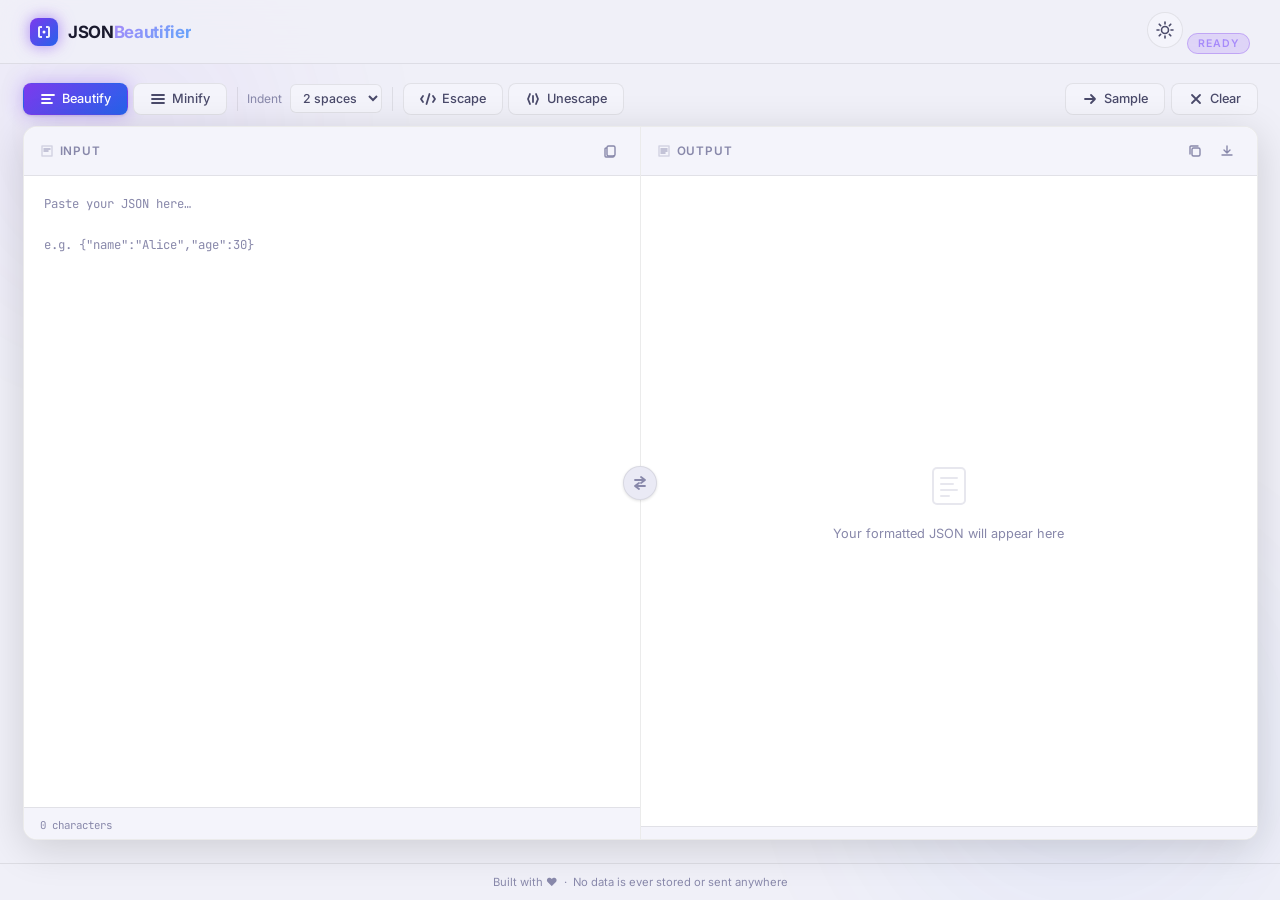
<file: index.html>
<!DOCTYPE html>
<html lang="en" data-theme="light">
<head>
  <meta charset="UTF-8" />
  <meta name="viewport" content="width=device-width, initial-scale=1.0" />
  <meta name="google-site-verification" content="CTKB_9txeXMrLSuYICR1B_pjmvU8wR2KuNNo4pZdVQM" />

  <!-- ═══════════════════════════════════════════
       PRIMARY META
  ═══════════════════════════════════════════ -->
  <title>JSON Beautifier — Format, Validate &amp; Highlight JSON Online</title>
  <meta name="description" content="Free online JSON Beautifier. Instantly format, validate, syntax-highlight, minify, escape and unescape JSON. No sign-up, no data storage — 100% client-side." />
  <meta name="keywords" content="json beautifier, json formatter, json validator, json highlighter, json minifier, json escape, json unescape, online json tool, pretty print json, format json online" />
  <meta name="author" content="JSON Beautifier" />
  <meta name="robots" content="index, follow, max-snippet:-1, max-image-preview:large, max-video-preview:-1" />

  <!-- ═══════════════════════════════════════════
       CANONICAL
       Replace bordia98 with your actual GitHub username
  ═══════════════════════════════════════════ -->
  <link rel="canonical" href="https://bordia98.github.io/JsonBeautifier/" />

  <!-- ═══════════════════════════════════════════
       OPEN GRAPH (Facebook, LinkedIn, Discord, Slack…)
  ═══════════════════════════════════════════ -->
  <meta property="og:type"        content="website" />
  <meta property="og:url"         content="https://bordia98.github.io/JsonBeautifier/" />
  <meta property="og:title"       content="JSON Beautifier — Format &amp; Validate JSON Online" />
  <meta property="og:description" content="Free online JSON Beautifier. Instantly format, validate, syntax-highlight, minify, escape and unescape JSON. 100% client-side — nothing is ever stored." />
  <meta property="og:image"       content="https://bordia98.github.io/JsonBeautifier/og-image.png" />
  <meta property="og:image:width"  content="1200" />
  <meta property="og:image:height" content="630" />
  <meta property="og:image:alt"   content="JSON Beautifier UI showing colourful syntax-highlighted JSON" />
  <meta property="og:locale"      content="en_US" />
  <meta property="og:site_name"   content="JSON Beautifier" />

  <!-- ═══════════════════════════════════════════
       TWITTER / X CARD
  ═══════════════════════════════════════════ -->
  <meta name="twitter:card"        content="summary_large_image" />
  <meta name="twitter:url"         content="https://bordia98.github.io/JsonBeautifier/" />
  <meta name="twitter:title"       content="JSON Beautifier — Format &amp; Validate JSON Online" />
  <meta name="twitter:description" content="Free, instant, client-side JSON formatter with syntax highlighting, minify, escape/unescape and more." />
  <meta name="twitter:image"       content="https://bordia98.github.io/JsonBeautifier/og-image.png" />
  <meta name="twitter:image:alt"   content="JSON Beautifier — colourful JSON output panel" />

  <!-- ═══════════════════════════════════════════
       PWA / BROWSER CHROME
  ═══════════════════════════════════════════ -->
  <meta name="theme-color" content="#7C3AED" />
  <meta name="application-name" content="JSON Beautifier" />
  <meta name="apple-mobile-web-app-capable" content="yes" />
  <meta name="apple-mobile-web-app-status-bar-style" content="black-translucent" />
  <meta name="apple-mobile-web-app-title" content="JSON Beautifier" />

  <!-- ═══════════════════════════════════════════
       JSON-LD STRUCTURED DATA (Schema.org WebApplication)
  ═══════════════════════════════════════════ -->
  <script type="application/ld+json">
  {
    "@context": "https://schema.org",
    "@type": "WebApplication",
    "name": "JSON Beautifier",
    "url": "https://bordia98.github.io/JsonBeautifier/",
    "description": "Free online JSON Beautifier. Instantly format, validate, syntax-highlight, minify, escape and unescape JSON. 100% client-side — no data is ever stored.",
    "applicationCategory": "DeveloperApplication",
    "operatingSystem": "Any",
    "browserRequirements": "Requires JavaScript",
    "offers": {
      "@type": "Offer",
      "price": "0",
      "priceCurrency": "USD"
    },
    "featureList": [
      "JSON formatting and pretty-printing",
      "JSON validation with error messages",
      "Syntax highlighting",
      "JSON minification",
      "String escape and unescape",
      "Copy to clipboard",
      "Download as .json file",
      "Drag and drop file support",
      "Light and dark theme",
      "100% client-side — no data stored"
    ],
    "screenshot": "https://bordia98.github.io/JsonBeautifier/og-image.png",
    "softwareVersion": "1.0.0",
    "datePublished": "2026-09-10",
    "inLanguage": "en"
  }
  </script>

  <!-- ═══════════════════════════════════════════
       FONTS &amp; STYLES
  ═══════════════════════════════════════════ -->
  <link rel="preconnect" href="https://fonts.googleapis.com" />
  <link rel="preconnect" href="https://fonts.gstatic.com" crossorigin />
  <link href="https://fonts.googleapis.com/css2?family=Inter:wght@300;400;500;600;700&amp;family=JetBrains+Mono:wght@400;500&amp;display=swap" rel="stylesheet" />
  <link rel="preload" href="style.css" as="style" />
  <link rel="stylesheet" href="style.css" />
  <link rel="preload" href="app.js" as="script" />
</head>
<body>

  <!-- Ambient background blobs -->
  <div class="bg-blob bg-blob--1" aria-hidden="true"></div>
  <div class="bg-blob bg-blob--2" aria-hidden="true"></div>
  <div class="bg-blob bg-blob--3" aria-hidden="true"></div>

  <header class="header">
    <div class="header__inner">
      <div class="logo">
        <span class="logo__icon" aria-hidden="true">
          <svg width="28" height="28" viewBox="0 0 28 28" fill="none" xmlns="http://www.w3.org/2000/svg">
            <rect width="28" height="28" rx="8" fill="url(#logoGrad)"/>
            <path d="M8 10C8 8.9 8.9 8 10 8h2v2h-2v8h2v2h-2C8.9 20 8 19.1 8 18v-8zM20 10C20 8.9 19.1 8 18 8h-2v2h2v8h-2v2h2C19.1 20 20 19.1 20 18v-8z" fill="white" opacity="0.9"/>
            <circle cx="14" cy="14" r="1.5" fill="white"/>
            <defs>
              <linearGradient id="logoGrad" x1="0" y1="0" x2="28" y2="28" gradientUnits="userSpaceOnUse">
                <stop stop-color="#7C3AED"/>
                <stop offset="1" stop-color="#2563EB"/>
              </linearGradient>
            </defs>
          </svg>
        </span>
        <span class="logo__text">JSON<span class="logo__accent">Beautifier</span></span>
      </div>
      <div class="header__badges">
        <button class="theme-toggle" id="btn-theme" title="Toggle light / dark theme" aria-label="Toggle theme">
          <!-- Moon icon (shown in dark mode) -->
          <svg class="theme-toggle__icon theme-toggle__moon" width="18" height="18" viewBox="0 0 18 18" fill="none">
            <path d="M15.5 10.5A6.5 6.5 0 017 2a6.5 6.5 0 000 13 6.5 6.5 0 008.5-4.5z" stroke="currentColor" stroke-width="1.6" stroke-linejoin="round"/>
          </svg>
          <!-- Sun icon (shown in light mode) -->
          <svg class="theme-toggle__icon theme-toggle__sun" width="18" height="18" viewBox="0 0 18 18" fill="none">
            <circle cx="9" cy="9" r="3.5" stroke="currentColor" stroke-width="1.6"/>
            <path d="M9 1v2M9 15v2M1 9h2M15 9h2M3.22 3.22l1.42 1.42M13.36 13.36l1.42 1.42M3.22 14.78l1.42-1.42M13.36 4.64l1.42-1.42" stroke="currentColor" stroke-width="1.6" stroke-linecap="round"/>
          </svg>
        </button>
        <span class="badge" id="status-badge">Ready</span>
      </div>
    </div>
  </header>

  <main class="main">

    <!-- Toolbar -->
    <div class="toolbar" role="toolbar" aria-label="JSON tools">
      <div class="toolbar__left">
        <button class="btn btn--primary" id="btn-beautify" title="Beautify JSON (Ctrl+Enter)">
          <svg class="btn__icon" width="16" height="16" viewBox="0 0 16 16" fill="none">
            <path d="M2 4h12M2 8h8M2 12h10" stroke="currentColor" stroke-width="1.8" stroke-linecap="round"/>
          </svg>
          Beautify
        </button>
        <button class="btn btn--ghost" id="btn-minify" title="Minify JSON">
          <svg class="btn__icon" width="16" height="16" viewBox="0 0 16 16" fill="none">
            <path d="M2 4h12M2 8h12M2 12h12" stroke="currentColor" stroke-width="1.8" stroke-linecap="round"/>
          </svg>
          Minify
        </button>
        <div class="separator" aria-hidden="true"></div>
        <label class="indent-control" for="indent-select">
          <span class="indent-control__label">Indent</span>
          <select class="select" id="indent-select" aria-label="Indentation size">
            <option value="2">2 spaces</option>
            <option value="4">4 spaces</option>
            <option value="tab">Tab</option>
          </select>
        </label>
        <div class="separator" aria-hidden="true"></div>
        <button class="btn btn--ghost" id="btn-escape" title="Escape — wrap text as a JSON string literal">
          <svg class="btn__icon" width="16" height="16" viewBox="0 0 16 16" fill="none">
            <path d="M3 5l-2 3 2 3M13 5l2 3-2 3" stroke="currentColor" stroke-width="1.8" stroke-linecap="round" stroke-linejoin="round"/>
            <path d="M9.5 3l-3 10" stroke="currentColor" stroke-width="1.8" stroke-linecap="round"/>
          </svg>
          Escape
        </button>
        <button class="btn btn--ghost" id="btn-unescape" title="Unescape — decode a JSON string literal">
          <svg class="btn__icon" width="16" height="16" viewBox="0 0 16 16" fill="none">
            <path d="M5 3l-2 5 2 5M11 3l2 5-2 5" stroke="currentColor" stroke-width="1.8" stroke-linecap="round" stroke-linejoin="round"/>
            <path d="M8 5v6" stroke="currentColor" stroke-width="1.8" stroke-linecap="round"/>
          </svg>
          Unescape
        </button>
      </div>
      <div class="toolbar__right">
        <button class="btn btn--ghost" id="btn-sample" title="Load sample JSON">
          <svg class="btn__icon" width="16" height="16" viewBox="0 0 16 16" fill="none">
            <path d="M3 8h10M9 4l4 4-4 4" stroke="currentColor" stroke-width="1.8" stroke-linecap="round" stroke-linejoin="round"/>
          </svg>
          Sample
        </button>
        <button class="btn btn--ghost" id="btn-clear" title="Clear input">
          <svg class="btn__icon" width="16" height="16" viewBox="0 0 16 16" fill="none">
            <path d="M4 4l8 8M12 4l-8 8" stroke="currentColor" stroke-width="1.8" stroke-linecap="round"/>
          </svg>
          Clear
        </button>
      </div>
    </div>

    <!-- Editor area -->
    <div class="editor-grid">

      <!-- Input Panel -->
      <div class="panel" id="input-panel">
        <div class="panel__header">
          <span class="panel__title">
            <svg class="panel__title-icon" width="14" height="14" viewBox="0 0 14 14" fill="none">
              <path d="M2 2h10v10H2z" stroke="currentColor" stroke-width="1.5" stroke-linejoin="round" opacity="0.5"/>
              <path d="M4 5h6M4 7h4" stroke="currentColor" stroke-width="1.5" stroke-linecap="round"/>
            </svg>
            Input
          </span>
          <div class="panel__actions">
            <button class="icon-btn" id="btn-paste" title="Paste from clipboard" aria-label="Paste from clipboard">
              <svg width="14" height="14" viewBox="0 0 14 14" fill="none">
                <rect x="4" y="2" width="8" height="10" rx="1.5" stroke="currentColor" stroke-width="1.4"/>
                <path d="M4 4H3a1 1 0 00-1 1v7a1 1 0 001 1h7a1 1 0 001-1v-1" stroke="currentColor" stroke-width="1.4"/>
              </svg>
            </button>
          </div>
        </div>
        <div class="panel__body">
          <textarea
            class="editor"
            id="json-input"
            placeholder='Paste your JSON here…&#10;&#10;e.g. {"name":"Alice","age":30}'
            spellcheck="false"
            autocomplete="off"
            aria-label="JSON input"
          ></textarea>
        </div>
        <div class="panel__footer">
          <span class="meta" id="input-meta">0 characters</span>
        </div>
      </div>

      <!-- Divider / swap -->
      <div class="editor-divider" aria-hidden="true">
        <button class="swap-btn" id="btn-swap" title="Swap panels" aria-label="Swap input and output">
          <svg width="18" height="18" viewBox="0 0 18 18" fill="none">
            <path d="M4 6h10M10 3l4 3-4 3" stroke="currentColor" stroke-width="1.8" stroke-linecap="round" stroke-linejoin="round"/>
            <path d="M14 12H4M8 9l-4 3 4 3" stroke="currentColor" stroke-width="1.8" stroke-linecap="round" stroke-linejoin="round"/>
          </svg>
        </button>
      </div>

      <!-- Output Panel -->
      <div class="panel" id="output-panel">
        <div class="panel__header">
          <span class="panel__title">
            <svg class="panel__title-icon" width="14" height="14" viewBox="0 0 14 14" fill="none">
              <path d="M2 2h10v10H2z" stroke="currentColor" stroke-width="1.5" stroke-linejoin="round" opacity="0.5"/>
              <path d="M4 5h6M4 7h6M4 9h4" stroke="currentColor" stroke-width="1.5" stroke-linecap="round"/>
            </svg>
            Output
          </span>
          <div class="panel__actions">
            <button class="icon-btn" id="btn-copy" title="Copy to clipboard" aria-label="Copy output">
              <svg width="14" height="14" viewBox="0 0 14 14" fill="none">
                <rect x="4" y="4" width="8" height="8" rx="1.5" stroke="currentColor" stroke-width="1.4"/>
                <path d="M2 10V3a1 1 0 011-1h7" stroke="currentColor" stroke-width="1.4" stroke-linecap="round"/>
              </svg>
            </button>
            <button class="icon-btn" id="btn-download" title="Download as JSON file" aria-label="Download JSON">
              <svg width="14" height="14" viewBox="0 0 14 14" fill="none">
                <path d="M7 2v7M4 6l3 3 3-3" stroke="currentColor" stroke-width="1.4" stroke-linecap="round" stroke-linejoin="round"/>
                <path d="M2 11h10" stroke="currentColor" stroke-width="1.4" stroke-linecap="round"/>
              </svg>
            </button>
          </div>
        </div>
        <div class="panel__body">
          <div class="output-placeholder" id="output-placeholder">
            <svg width="48" height="48" viewBox="0 0 48 48" fill="none" opacity="0.2">
              <rect x="8" y="6" width="32" height="36" rx="4" stroke="currentColor" stroke-width="2"/>
              <path d="M16 16h16M16 22h12M16 28h16M16 34h8" stroke="currentColor" stroke-width="2" stroke-linecap="round"/>
            </svg>
            <p>Your formatted JSON will appear here</p>
          </div>
          <pre class="output" id="json-output" aria-label="Formatted JSON output" aria-live="polite"></pre>
        </div>
        <div class="panel__footer">
          <span class="meta" id="output-meta"></span>
        </div>
      </div>

    </div>

    <!-- Error bar -->
    <div class="error-bar" id="error-bar" role="alert" aria-live="assertive" hidden>
      <svg class="error-bar__icon" width="16" height="16" viewBox="0 0 16 16" fill="none">
        <circle cx="8" cy="8" r="6.5" stroke="currentColor" stroke-width="1.5"/>
        <path d="M8 5v4M8 11v.5" stroke="currentColor" stroke-width="1.8" stroke-linecap="round"/>
      </svg>
      <span class="error-bar__text" id="error-text"></span>
    </div>

    <!-- Stats row -->
    <div class="stats-row" id="stats-row" hidden>
      <div class="stat-card" id="stat-keys">
        <span class="stat-card__value" id="stat-keys-value">—</span>
        <span class="stat-card__label">Keys</span>
      </div>
      <div class="stat-card" id="stat-depth">
        <span class="stat-card__value" id="stat-depth-value">—</span>
        <span class="stat-card__label">Max Depth</span>
      </div>
      <div class="stat-card" id="stat-size">
        <span class="stat-card__value" id="stat-size-value">—</span>
        <span class="stat-card__label">Size</span>
      </div>
      <div class="stat-card" id="stat-type">
        <span class="stat-card__value" id="stat-type-value">—</span>
        <span class="stat-card__label">Root Type</span>
      </div>
    </div>

  </main>

  <footer class="footer">
    <p>Built with ❤️ &nbsp;·&nbsp; No data is ever stored or sent anywhere</p>
  </footer>

  <!-- Toast notification -->
  <div class="toast" id="toast" role="status" aria-live="polite"></div>

  <script src="app.js"></script>
</body>
</html>
</file>
<file: style.css>
/* =============================================
   JSON Beautifier — style.css
   ============================================= */

/* ---------- CSS Custom Properties ---------- */
:root {
  --clr-bg:         #0a0a12;
  --clr-surface:    #10101e;
  --clr-surface-2:  #15152a;
  --clr-surface-3:  #1c1c34;
  --clr-border:     rgba(255,255,255,0.07);
  --clr-border-hover: rgba(255,255,255,0.14);

  --clr-purple:     #7C3AED;
  --clr-purple-lt:  #a78bfa;
  --clr-blue:       #2563EB;
  --clr-blue-lt:    #60a5fa;

  --clr-text:       #e2e2f0;
  --clr-text-2:     #9090b0;
  --clr-text-3:     #55556f;

  --clr-error:      #f87171;
  --clr-error-bg:   rgba(248,113,113,0.1);
  --clr-success:    #34d399;

  /* Syntax highlighting */
  --syn-key:        #a78bfa;
  --syn-string:     #34d399;
  --syn-number:     #fb923c;
  --syn-bool:       #60a5fa;
  --syn-null:       #f87171;
  --syn-punct:      rgba(255,255,255,0.35);

  --radius:         14px;
  --radius-sm:      8px;
  --shadow-sm:      0 1px 3px rgba(0,0,0,0.4);
  --shadow-md:      0 4px 20px rgba(0,0,0,0.5);
  --shadow-lg:      0 8px 40px rgba(0,0,0,0.6);

  --font-ui:        'Inter', system-ui, sans-serif;
  --font-mono:      'JetBrains Mono', 'Fira Code', monospace;

  --transition:     0.2s cubic-bezier(0.4, 0, 0.2, 1);
}

/* ---------- Light Theme ---------- */
[data-theme="light"] {
  --clr-bg:         #f0f0f8;
  --clr-surface:    #ffffff;
  --clr-surface-2:  #f4f4fb;
  --clr-surface-3:  #eaeaf5;
  --clr-border:     rgba(0,0,0,0.08);
  --clr-border-hover: rgba(0,0,0,0.16);

  --clr-text:       #1a1a2e;
  --clr-text-2:     #4a4a6a;
  --clr-text-3:     #8888aa;

  --clr-error-bg:   rgba(220,38,38,0.08);

  /* Syntax highlighting — slightly richer for light bg */
  --syn-key:        #6d28d9;
  --syn-string:     #059669;
  --syn-number:     #c2410c;
  --syn-bool:       #1d4ed8;
  --syn-null:       #dc2626;
  --syn-punct:      rgba(0,0,0,0.3);

  --shadow-sm:      0 1px 3px rgba(0,0,0,0.12);
  --shadow-md:      0 4px 20px rgba(0,0,0,0.12);
  --shadow-lg:      0 8px 40px rgba(0,0,0,0.15);
  --clr-header-bg:  rgba(240,240,248,0.85);
}

/* ---------- Reset & Base ---------- */
*, *::before, *::after { box-sizing: border-box; margin: 0; padding: 0; }

html { font-size: 15px; scroll-behavior: smooth; }

body {
  font-family: var(--font-ui);
  background-color: var(--clr-bg);
  color: var(--clr-text);
  min-height: 100vh;
  overflow-x: hidden;
  display: flex;
  flex-direction: column;
}

/* ---------- Ambient Blobs ---------- */
.bg-blob {
  position: fixed;
  border-radius: 50%;
  filter: blur(80px);
  opacity: 0.12;
  pointer-events: none;
  animation: blobPulse 8s ease-in-out infinite alternate;
  z-index: 0;
  transition: opacity 0.4s ease;
}

[data-theme="light"] .bg-blob { opacity: 0.07; }

.bg-blob--1 {
  width: 500px; height: 500px;
  background: radial-gradient(circle, #7C3AED, transparent 70%);
  top: -120px; left: -120px;
  animation-delay: 0s;
}

.bg-blob--2 {
  width: 600px; height: 600px;
  background: radial-gradient(circle, #2563EB, transparent 70%);
  bottom: -150px; right: -100px;
  animation-delay: -3s;
}

.bg-blob--3 {
  width: 350px; height: 350px;
  background: radial-gradient(circle, #0ea5e9, transparent 70%);
  top: 40%; left: 50%;
  transform: translateX(-50%);
  animation-delay: -6s;
}

@keyframes blobPulse {
  from { transform: scale(1) translate(0, 0); }
  to   { transform: scale(1.15) translate(30px, 20px); }
}

/* ---------- Header ---------- */
.header {
  position: relative;
  z-index: 10;
  padding: 0 2rem;
  height: 64px;
  display: flex;
  align-items: center;
  border-bottom: 1px solid var(--clr-border);
  background: var(--clr-header-bg, rgba(10,10,18,0.7));
  backdrop-filter: blur(20px);
  -webkit-backdrop-filter: blur(20px);
}

.header__inner {
  width: 100%;
  max-width: 1280px;
  margin: 0 auto;
  display: flex;
  align-items: center;
  justify-content: space-between;
}

.logo {
  display: flex;
  align-items: center;
  gap: 10px;
  user-select: none;
}

.logo__icon {
  display: flex;
  align-items: center;
  filter: drop-shadow(0 0 8px rgba(124,58,237,0.6));
}

.logo__text {
  font-size: 1.125rem;
  font-weight: 700;
  letter-spacing: -0.02em;
  color: var(--clr-text);
}

.logo__accent {
  background: linear-gradient(135deg, #a78bfa, #60a5fa);
  -webkit-background-clip: text;
  -webkit-text-fill-color: transparent;
  background-clip: text;
}

.badge {
  font-size: 0.7rem;
  font-weight: 600;
  text-transform: uppercase;
  letter-spacing: 0.1em;
  padding: 3px 10px;
  border-radius: 99px;
  background: rgba(124,58,237,0.15);
  border: 1px solid rgba(124,58,237,0.3);
  color: var(--clr-purple-lt);
  transition: var(--transition);
}

.badge--success {
  background: rgba(52,211,153,0.12);
  border-color: rgba(52,211,153,0.3);
  color: var(--clr-success);
}

.badge--error {
  background: var(--clr-error-bg);
  border-color: rgba(248,113,113,0.3);
  color: var(--clr-error);
}

/* ---------- Theme Toggle Button ---------- */
.theme-toggle {
  display: inline-flex;
  align-items: center;
  justify-content: center;
  width: 36px;
  height: 36px;
  border-radius: 50%;
  border: 1px solid var(--clr-border);
  background: var(--clr-surface-2);
  color: var(--clr-text-2);
  cursor: pointer;
  transition: var(--transition);
  position: relative;
  overflow: hidden;
  flex-shrink: 0;
}

.theme-toggle:hover {
  border-color: var(--clr-purple);
  background: var(--clr-surface-3);
  color: var(--clr-purple-lt);
  box-shadow: 0 0 12px rgba(124,58,237,0.3);
  transform: rotate(20deg);
}

.theme-toggle__icon {
  position: absolute;
  transition: opacity 0.25s ease, transform 0.3s ease;
}

/* Dark mode → show moon, hide sun */
.theme-toggle__moon { opacity: 1; transform: scale(1); }
.theme-toggle__sun  { opacity: 0; transform: scale(0.6) rotate(-30deg); }

/* Light mode → show sun, hide moon */
[data-theme="light"] .theme-toggle__moon { opacity: 0; transform: scale(0.6) rotate(30deg); }
[data-theme="light"] .theme-toggle__sun  { opacity: 1; transform: scale(1) rotate(0deg); }

/* ---------- Main ---------- */
.main {
  position: relative;
  z-index: 5;
  flex: 1;
  max-width: 1400px;
  width: 100%;
  margin: 0 auto;
  padding: 1.25rem 1.5rem 1.5rem;
  display: flex;
  flex-direction: column;
  gap: 0.75rem;
  /* Ensure main fills the body flex column */
  min-height: 0;
}

/* ---------- Toolbar ---------- */
.toolbar {
  display: flex;
  align-items: center;
  justify-content: space-between;
  gap: 0.5rem;
  flex-shrink: 0;
}

.toolbar__left,
.toolbar__right {
  display: flex;
  align-items: center;
  gap: 0.375rem;
  flex-shrink: 0;
}

.separator {
  width: 1px;
  height: 24px;
  background: var(--clr-border);
  margin: 0 4px;
}

/* ---------- Buttons ---------- */
.btn {
  display: inline-flex;
  align-items: center;
  gap: 6px;
  font-family: var(--font-ui);
  font-size: 0.85rem;
  font-weight: 500;
  padding: 7px 16px;
  border-radius: var(--radius-sm);
  border: 1px solid transparent;
  cursor: pointer;
  transition: var(--transition);
  white-space: nowrap;
  user-select: none;
}

.btn__icon { flex-shrink: 0; }

.btn--primary {
  background: linear-gradient(135deg, #7C3AED, #2563EB);
  color: #fff;
  box-shadow: 0 0 20px rgba(124,58,237,0.35), var(--shadow-sm);
}

.btn--primary:hover {
  box-shadow: 0 0 30px rgba(124,58,237,0.55), var(--shadow-md);
  transform: translateY(-1px);
}

.btn--primary:active { transform: translateY(0); }

.btn--ghost {
  background: var(--clr-surface-2);
  border-color: var(--clr-border);
  color: var(--clr-text-2);
}

.btn--ghost:hover {
  background: var(--clr-surface-3);
  border-color: var(--clr-border-hover);
  color: var(--clr-text);
  transform: translateY(-1px);
}

.btn--ghost:active { transform: translateY(0); }

.icon-btn {
  display: inline-flex;
  align-items: center;
  justify-content: center;
  width: 28px;
  height: 28px;
  border-radius: 6px;
  border: none;
  background: transparent;
  color: var(--clr-text-3);
  cursor: pointer;
  transition: var(--transition);
  flex-shrink: 0;
}

.icon-btn:hover {
  background: var(--clr-surface-3);
  color: var(--clr-text);
}

/* ---------- Select / Indent control ---------- */
.indent-control {
  display: flex;
  align-items: center;
  gap: 8px;
}

.indent-control__label {
  font-size: 0.8rem;
  color: var(--clr-text-3);
  white-space: nowrap;
}

.select {
  font-family: var(--font-ui);
  font-size: 0.82rem;
  font-weight: 500;
  color: var(--clr-text-2);
  background: var(--clr-surface-2);
  border: 1px solid var(--clr-border);
  border-radius: 6px;
  padding: 5px 8px;
  cursor: pointer;
  transition: var(--transition);
  outline: none;
}

.select:hover, .select:focus {
  border-color: var(--clr-border-hover);
  color: var(--clr-text);
}

/* ---------- Editor Grid ---------- */
.editor-grid {
  display: grid;
  grid-template-columns: 1fr auto 1fr;
  gap: 0;
  flex: 1;
  min-height: 0;
  border-radius: var(--radius);
  overflow: hidden;
  box-shadow: var(--shadow-lg);
  border: 1px solid var(--clr-border);
  background: var(--clr-surface);
}

/* ---------- Panel ---------- */
.panel {
  display: flex;
  flex-direction: column;
  min-width: 0;
}

.panel__header {
  display: flex;
  align-items: center;
  justify-content: space-between;
  padding: 10px 16px;
  border-bottom: 1px solid var(--clr-border);
  background: var(--clr-surface-2);
  flex-shrink: 0;
}

.panel__title {
  display: flex;
  align-items: center;
  gap: 6px;
  font-size: 0.78rem;
  font-weight: 600;
  text-transform: uppercase;
  letter-spacing: 0.08em;
  color: var(--clr-text-3);
}

.panel__title-icon { opacity: 0.6; }

.panel__actions {
  display: flex;
  align-items: center;
  gap: 4px;
}

.panel__body {
  flex: 1;
  position: relative;
  overflow: hidden;
}

.panel__footer {
  padding: 6px 16px;
  border-top: 1px solid var(--clr-border);
  background: var(--clr-surface-2);
  flex-shrink: 0;
}

.meta {
  font-size: 0.72rem;
  color: var(--clr-text-3);
  font-family: var(--font-mono);
}

/* ---------- Textarea / Editor ---------- */
.editor {
  width: 100%;
  height: 100%;
  resize: none;
  background: transparent;
  border: none;
  outline: none;
  font-family: var(--font-mono);
  font-size: 0.82rem;
  line-height: 1.65;
  color: var(--clr-text);
  padding: 18px 20px;
  caret-color: var(--clr-purple-lt);
  tab-size: 2;
}

.editor::placeholder {
  color: var(--clr-text-3);
}

.editor:focus {
  background: rgba(124,58,237,0.03);
}

/* ---------- Output placeholder ---------- */
.output-placeholder {
  position: absolute;
  inset: 0;
  display: flex;
  flex-direction: column;
  align-items: center;
  justify-content: center;
  gap: 16px;
  color: var(--clr-text-3);
  font-size: 0.85rem;
  pointer-events: none;
  transition: opacity var(--transition);
}

.output-placeholder.hidden { opacity: 0; }

/* ---------- Pre / Output ---------- */
.output {
  display: none;
  width: 100%;
  height: 100%;
  overflow: auto;
  font-family: var(--font-mono);
  font-size: 0.82rem;
  line-height: 1.65;
  padding: 18px 20px;
  white-space: pre;
  word-break: break-all;
}

.output.visible { display: block; }

/* Scrollbar */
.output::-webkit-scrollbar,
.editor::-webkit-scrollbar { width: 6px; height: 6px; }
.output::-webkit-scrollbar-track,
.editor::-webkit-scrollbar-track { background: transparent; }
.output::-webkit-scrollbar-thumb,
.editor::-webkit-scrollbar-thumb {
  background: rgba(120,120,160,0.25);
  border-radius: 3px;
}
.output::-webkit-scrollbar-thumb:hover,
.editor::-webkit-scrollbar-thumb:hover {
  background: rgba(120,120,160,0.45);
}

/* ---------- Syntax highlighting ---------- */
.tok-key    { color: var(--syn-key); }
.tok-string { color: var(--syn-string); }
.tok-number { color: var(--syn-number); }
.tok-bool   { color: var(--syn-bool); }
.tok-null   { color: var(--syn-null); }
.tok-punct  { color: var(--syn-punct); }

/* ---------- Editor Divider ---------- */
.editor-divider {
  display: flex;
  align-items: center;
  justify-content: center;
  width: 1px;
  background: var(--clr-border);
  position: relative;
  z-index: 2;
}

.swap-btn {
  position: absolute;
  width: 34px;
  height: 34px;
  border-radius: 50%;
  background: var(--clr-surface-3);
  border: 1px solid var(--clr-border);
  color: var(--clr-text-3);
  display: flex;
  align-items: center;
  justify-content: center;
  cursor: pointer;
  transition: var(--transition);
  z-index: 3;
  box-shadow: var(--shadow-sm);
}

.swap-btn:hover {
  background: var(--clr-surface-3);
  border-color: var(--clr-purple);
  color: var(--clr-purple-lt);
  box-shadow: 0 0 12px rgba(124,58,237,0.3);
  transform: rotate(180deg);
}

/* ---------- Error bar ---------- */
.error-bar {
  display: flex;
  align-items: center;
  gap: 10px;
  padding: 12px 18px;
  background: var(--clr-error-bg);
  border: 1px solid rgba(248,113,113,0.25);
  border-radius: var(--radius-sm);
  color: var(--clr-error);
  font-size: 0.85rem;
  animation: slideDown 0.2s ease;
}

.error-bar[hidden] { display: none; }

.error-bar__icon { flex-shrink: 0; }

@keyframes slideDown {
  from { opacity: 0; transform: translateY(-8px); }
  to   { opacity: 1; transform: translateY(0); }
}

/* ---------- Stats row ---------- */
.stats-row {
  display: flex;
  gap: 0.75rem;
  flex-wrap: wrap;
  animation: fadeIn 0.3s ease;
}

.stats-row[hidden] { display: none; }

@keyframes fadeIn {
  from { opacity: 0; transform: translateY(6px); }
  to   { opacity: 1; transform: translateY(0); }
}

.stat-card {
  flex: 1;
  min-width: 100px;
  background: var(--clr-surface);
  border: 1px solid var(--clr-border);
  border-radius: var(--radius-sm);
  padding: 12px 18px;
  display: flex;
  flex-direction: column;
  gap: 4px;
  transition: var(--transition);
}

.stat-card:hover {
  border-color: var(--clr-border-hover);
  background: var(--clr-surface-2);
}

.stat-card__value {
  font-size: 1.25rem;
  font-weight: 700;
  font-family: var(--font-mono);
  background: linear-gradient(135deg, #a78bfa, #60a5fa);
  -webkit-background-clip: text;
  -webkit-text-fill-color: transparent;
  background-clip: text;
}

.stat-card__label {
  font-size: 0.72rem;
  font-weight: 500;
  text-transform: uppercase;
  letter-spacing: 0.08em;
  color: var(--clr-text-3);
}

/* ---------- Toast ---------- */
.toast {
  position: fixed;
  bottom: 2rem;
  left: 50%;
  transform: translateX(-50%) translateY(20px);
  background: var(--clr-surface-3);
  border: 1px solid var(--clr-border);
  color: var(--clr-text);
  padding: 10px 22px;
  border-radius: 99px;
  font-size: 0.85rem;
  font-weight: 500;
  opacity: 0;
  pointer-events: none;
  transition: all 0.25s cubic-bezier(0.4, 0, 0.2, 1);
  z-index: 1000;
  box-shadow: var(--shadow-md);
  white-space: nowrap;
}

.toast.visible {
  opacity: 1;
  transform: translateX(-50%) translateY(0);
}

/* ---------- Footer ---------- */
.footer {
  position: relative;
  z-index: 5;
  text-align: center;
  padding: 0.75rem 2rem;
  font-size: 0.75rem;
  color: var(--clr-text-3);
  border-top: 1px solid var(--clr-border);
  flex-shrink: 0;
}

/* ---------- Responsive ---------- */
@media (max-width: 900px) {
  .toolbar__left { flex-wrap: wrap; }
}

@media (max-width: 768px) {
  .main { padding: 0.75rem 0.75rem 1rem; }
  .header { padding: 0 1rem; }

  .editor-grid {
    grid-template-columns: 1fr;
    grid-template-rows: 1fr auto 1fr;
    min-height: 0;
  }

  .editor-divider {
    width: 100%;
    height: 1px;
    flex-direction: row;
  }

  .stats-row { gap: 0.5rem; }
  .stat-card { min-width: 0; flex: 1 1 calc(50% - 0.25rem); padding: 10px 14px; }
}

@media (max-width: 480px) {
  .stat-card { flex: 1 1 100%; }
  .btn { font-size: 0.8rem; padding: 6px 11px; }
}
</file>
